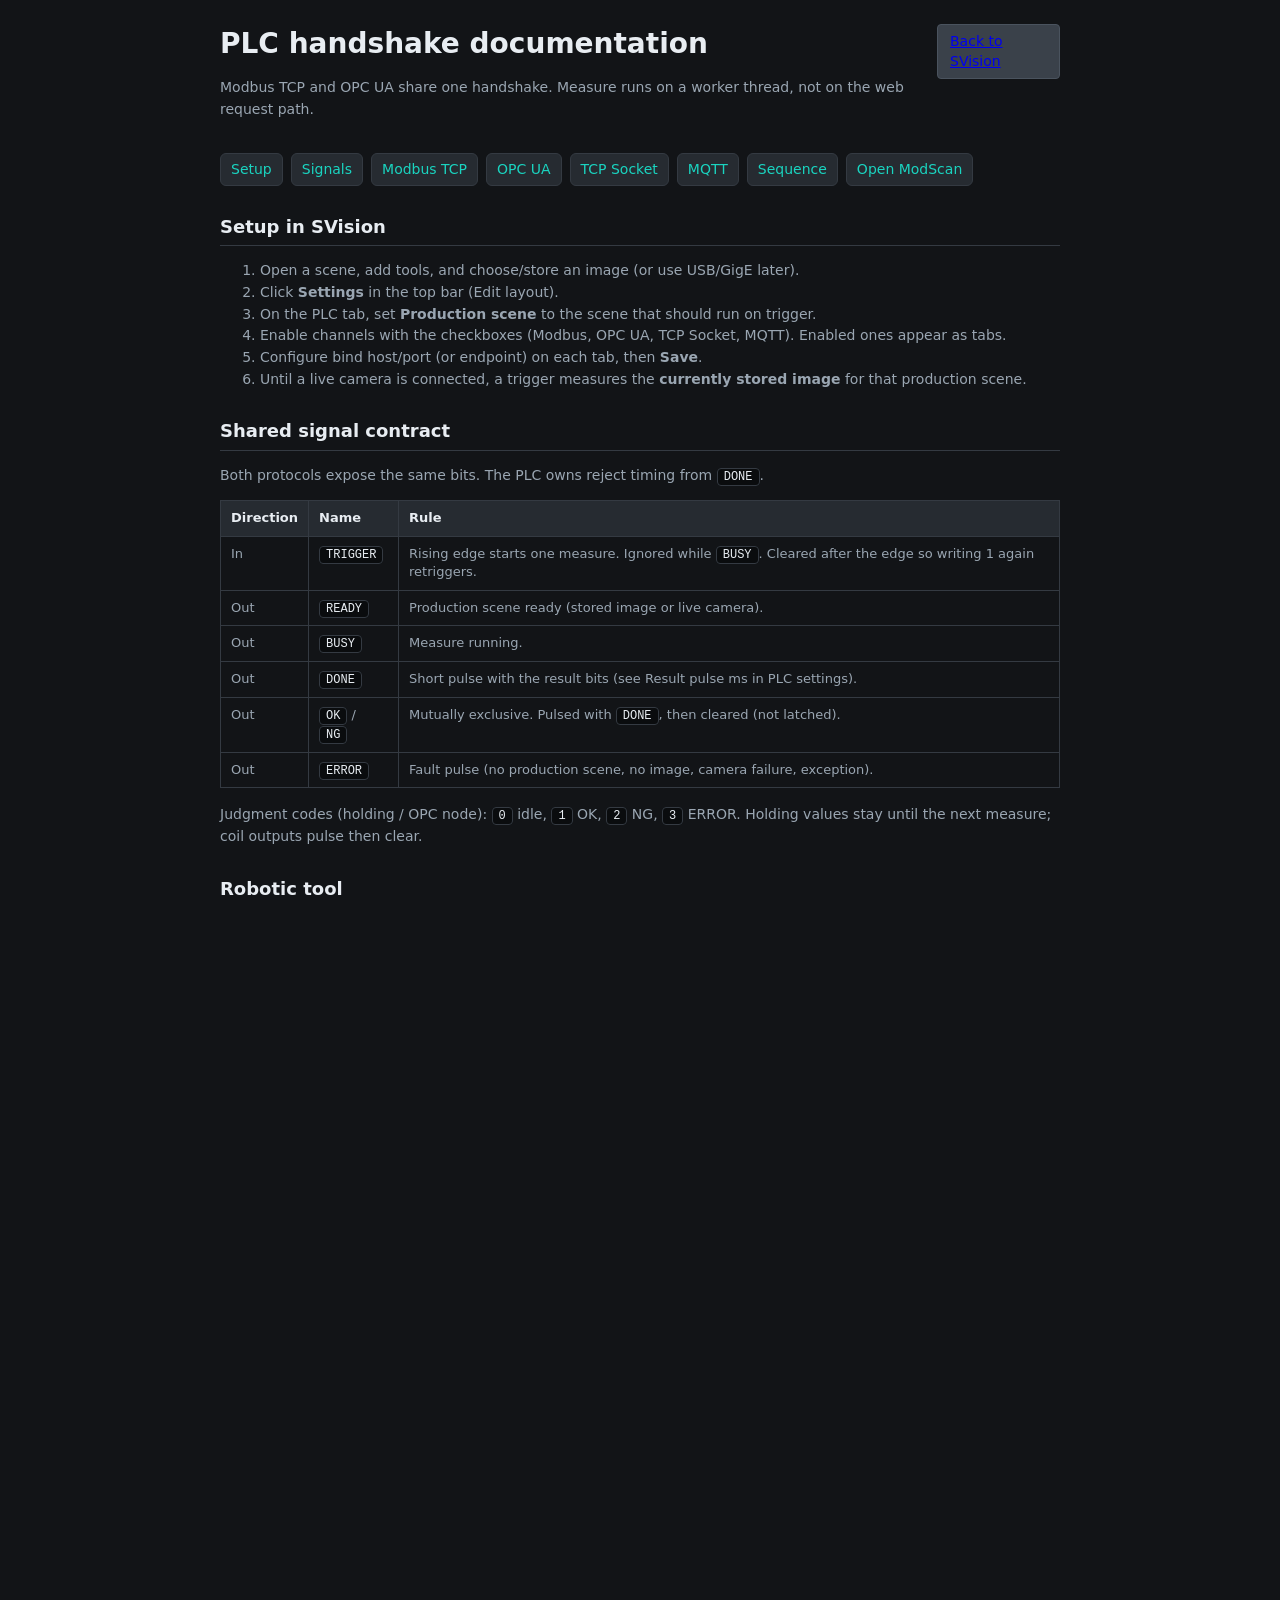
<file: static/docs.html>
<!--
SVision inspection software
Copyright (C) 2026 KD Puvvadi

This program is free software; you can redistribute it and/or
modify it under the terms of the GNU General Public License
as published by the Free Software Foundation; either version 2
of the License, or (at your option) any later version.
-->
<!DOCTYPE html>
<html lang="en">
<head>
  <meta charset="utf-8" />
  <meta name="viewport" content="width=device-width, initial-scale=1" />
  <title>SVision · PLC documentation</title>
  <link rel="stylesheet" href="/static/styles.css?v=22" />
  <style>
    body.docs-page { overflow: auto; }
    .docs {
      max-width: 880px;
      margin: 0 auto;
      padding: 24px 20px 64px;
    }
    .docs h1 { margin: 0 0 8px; font-size: 28px; }
    .docs h2 { margin: 28px 0 10px; font-size: 18px; border-bottom: 1px solid var(--line); padding-bottom: 6px; }
    .docs h3 { margin: 18px 0 8px; font-size: 15px; }
    .docs p, .docs li { color: var(--muted); line-height: 1.55; }
    .docs code {
      font-family: ui-monospace, Consolas, monospace;
      background: #0a0c0e;
      border: 1px solid var(--line);
      border-radius: 4px;
      padding: 1px 6px;
      color: var(--text);
      font-size: 12px;
    }
    .docs pre {
      background: #0a0c0e;
      border: 1px solid var(--line);
      border-radius: 8px;
      padding: 12px 14px;
      overflow: auto;
      color: #d5dde6;
      font-size: 12px;
      line-height: 1.45;
    }
    .docs table {
      width: 100%;
      border-collapse: collapse;
      margin: 10px 0 16px;
      font-size: 13px;
    }
    .docs th, .docs td {
      border: 1px solid var(--line);
      padding: 8px 10px;
      text-align: left;
      vertical-align: top;
    }
    .docs th { background: var(--panel-2); color: var(--text); }
    .docs td { color: var(--muted); }
    .docs .top {
      display: flex;
      justify-content: space-between;
      align-items: flex-start;
      gap: 12px;
      margin-bottom: 18px;
    }
    .docs .nav { display: flex; flex-wrap: wrap; gap: 8px; margin: 12px 0 20px; }
    .docs .nav a {
      color: var(--ok);
      text-decoration: none;
      border: 1px solid var(--line);
      border-radius: 6px;
      padding: 6px 10px;
      background: var(--panel-2);
    }
  </style>
</head>
<body class="docs-page">
  <div class="docs">
    <div class="top">
      <div>
        <h1>PLC handshake documentation</h1>
        <p>Modbus TCP and OPC UA share one handshake. Measure runs on a worker thread, not on the web request path.</p>
      </div>
      <a class="file-btn" href="/">Back to SVision</a>
    </div>

    <div class="nav">
      <a href="#setup">Setup</a>
      <a href="#signals">Signals</a>
      <a href="#modbus">Modbus TCP</a>
      <a href="#opcua">OPC UA</a>
      <a href="#socket">TCP Socket</a>
      <a href="#mqtt">MQTT</a>
      <a href="#sequence">Sequence</a>
      <a href="#modscan">Open ModScan</a>
    </div>

    <h2 id="setup">Setup in SVision</h2>
    <ol>
      <li>Open a scene, add tools, and choose/store an image (or use USB/GigE later).</li>
      <li>Click <strong>Settings</strong> in the top bar (Edit layout).</li>
      <li>On the PLC tab, set <strong>Production scene</strong> to the scene that should run on trigger.</li>
      <li>Enable channels with the checkboxes (Modbus, OPC UA, TCP Socket, MQTT). Enabled ones appear as tabs.</li>
      <li>Configure bind host/port (or endpoint) on each tab, then <strong>Save</strong>.</li>
      <li>Until a live camera is connected, a trigger measures the <strong>currently stored image</strong> for that production scene.</li>
    </ol>

    <h2 id="signals">Shared signal contract</h2>
    <p>Both protocols expose the same bits. The PLC owns reject timing from <code>DONE</code>.</p>
    <table>
      <thead>
        <tr><th>Direction</th><th>Name</th><th>Rule</th></tr>
      </thead>
      <tbody>
        <tr><td>In</td><td><code>TRIGGER</code></td><td>Rising edge starts one measure. Ignored while <code>BUSY</code>. Cleared after the edge so writing 1 again retriggers.</td></tr>
        <tr><td>Out</td><td><code>READY</code></td><td>Production scene ready (stored image or live camera).</td></tr>
        <tr><td>Out</td><td><code>BUSY</code></td><td>Measure running.</td></tr>
        <tr><td>Out</td><td><code>DONE</code></td><td>Short pulse with the result bits (see Result pulse ms in PLC settings).</td></tr>
        <tr><td>Out</td><td><code>OK</code> / <code>NG</code></td><td>Mutually exclusive. Pulsed with <code>DONE</code>, then cleared (not latched).</td></tr>
        <tr><td>Out</td><td><code>ERROR</code></td><td>Fault pulse (no production scene, no image, camera failure, exception).</td></tr>
      </tbody>
    </table>
    <p>Judgment codes (holding / OPC node): <code>0</code> idle, <code>1</code> OK, <code>2</code> NG, <code>3</code> ERROR. Holding values stay until the next measure; coil outputs pulse then clear.</p>

    <h2 id="robotic">Robotic tool</h2>
    <ul>
      <li>Add <strong>Robotic</strong> to the flow (Edit layout).</li>
      <li><strong>Template</strong> mode: Register panel — add images, draw a box, set angle, Mark (Single or Multi class).</li>
      <li><strong>Contour</strong> mode: finds blobs in the search region (no register needed).</li>
      <li><strong>Calibrate</strong>: 4 pixel↔robot pairs → homography for <code>rx</code>/<code>ry</code>.</li>
      <li>WebSocket: <code>ws://&lt;host&gt;:&lt;port&gt;/ws/robot/{scene_id}/{tool_id}</code> — stream mode <strong>On trigger</strong> or <strong>Continuous</strong>.</li>
      <li>JSON payload includes <code>count</code>, <code>objects[]</code> with <code>id</code>, <code>class_name</code>, <code>x</code>, <code>y</code>, <code>a</code>, <code>rx</code>, <code>ry</code>, <code>ra</code>.</li>
    </ul>

    <h2 id="modbus">Modbus TCP</h2>
    <h3>Connection</h3>
    <ul>
      <li>SVision is the <strong>Modbus TCP server</strong>. The PLC (or Open ModScan) is the client.</li>
      <li>Default bind: <code>0.0.0.0:1502</code> (Port `1502`).</li>
      <li>Default unit / slave id: <code>1</code>.</li>
    </ul>

    <h3>Coil map (0-based PDU)</h3>
    <table>
      <thead>
        <tr><th>Coil</th><th>Open ModScan 1-based</th><th>Access</th><th>Name</th></tr>
      </thead>
      <tbody>
        <tr><td>0</td><td>000001</td><td>W</td><td>TRIGGER</td></tr>
        <tr><td>1</td><td>000002</td><td>R</td><td>READY</td></tr>
        <tr><td>2</td><td>000003</td><td>R</td><td>BUSY</td></tr>
        <tr><td>3</td><td>000004</td><td>R</td><td>DONE</td></tr>
        <tr><td>4</td><td>000005</td><td>R</td><td>OK</td></tr>
        <tr><td>5</td><td>000006</td><td>R</td><td>NG</td></tr>
        <tr><td>6</td><td>000007</td><td>R</td><td>ERROR</td></tr>
      </tbody>
    </table>

    <h3>Holding registers</h3>
    <table>
      <thead>
        <tr><th>Register</th><th>1-based</th><th>Access</th><th>Name</th></tr>
      </thead>
      <tbody>
        <tr><td>0</td><td>40001</td><td>R</td><td>elapsed_ms</td></tr>
        <tr><td>1</td><td>40002</td><td>R</td><td>judgment (0/1/2/3)</td></tr>
      </tbody>
    </table>

    <h2 id="opcua">OPC UA</h2>
    <h3>Connection</h3>
    <ul>
      <li>SVision is the <strong>OPC UA server</strong>.</li>
      <li>Default endpoint: <code>opc.tcp://0.0.0.0:4840/svision/</code></li>
      <li>From another PC use the IPC LAN IP, for example <code>opc.tcp://192.168.1.10:4840/svision/</code>.</li>
    </ul>

    <h3>Nodes</h3>
    <p>Under objects path <code>SVision / Handshake</code>:</p>
    <table>
      <thead>
        <tr><th>Node</th><th>Access</th><th>Type</th><th>Meaning</th></tr>
      </thead>
      <tbody>
        <tr><td><code>Trigger</code></td><td>W</td><td>Boolean</td><td>Write <code>true</code> to start one measure (server clears it).</td></tr>
        <tr><td><code>Ready</code></td><td>R</td><td>Boolean</td><td>Ready for trigger.</td></tr>
        <tr><td><code>Busy</code></td><td>R</td><td>Boolean</td><td>Measure running.</td></tr>
        <tr><td><code>Done</code></td><td>R</td><td>Boolean</td><td>Result pulse.</td></tr>
        <tr><td><code>Ok</code></td><td>R</td><td>Boolean</td><td>Last judgment OK.</td></tr>
        <tr><td><code>Ng</code></td><td>R</td><td>Boolean</td><td>Last judgment NG.</td></tr>
        <tr><td><code>Error</code></td><td>R</td><td>Boolean</td><td>Fault.</td></tr>
        <tr><td><code>ElapsedMs</code></td><td>R</td><td>Int</td><td>Last cycle time.</td></tr>
        <tr><td><code>Judgment</code></td><td>R</td><td>Int</td><td>0 idle, 1 OK, 2 NG, 3 ERROR.</td></tr>
      </tbody>
    </table>

    <h2 id="socket">TCP Socket</h2>
    <h3>Connection</h3>
    <ul>
      <li>SVision is the <strong>TCP server</strong>. Clients connect and receive newline-delimited JSON.</li>
      <li>Default bind: <code>0.0.0.0:9100</code>.</li>
      <li><code>run.bat</code> also starts the <strong>Socket test</strong> desktop viewer.</li>
    </ul>
    <h3>Commands</h3>
    <ul>
      <li>Send <code>{"cmd":"trigger"}</code> or <code>TRIGGER</code> (plus newline) to start one measure.</li>
    </ul>
    <h3>Result JSON</h3>
    <p>Each measure publishes one object with <code>scene</code>, <code>flow</code>, <code>tools</code> (per-tool judgment), <code>results</code>, <code>judgment</code>, <code>elapsed_ms</code>, and <code>message</code>. Previews are omitted to keep the payload small.</p>

    <h2 id="mqtt">MQTT</h2>
    <h3>Connection</h3>
    <ul>
      <li>SVision runs a lightweight <strong>MQTT 3.1.1 broker</strong> (QoS 0).</li>
      <li>Default bind: <code>0.0.0.0:1883</code>, topic <code>svision/results</code>.</li>
      <li>Subscribe with MQTT Explorer, mosquitto_sub, or any MQTT client.</li>
    </ul>
    <h3>Payload</h3>
    <p>Same JSON shape as the TCP socket result.</p>

    <h2 id="sequence">Typical PLC sequence</h2>
    <pre>1. Wait READY = 1
2. Pulse TRIGGER = 1 (rising edge)
3. Wait BUSY = 1, then BUSY = 0 (or wait DONE pulse)
4. Capture OK / NG / ERROR during the result pulse
   (or read Judgment holding / OPC node — stays until next cycle)
5. Reject delay and conveyor timing stay in the PLC</pre>

    <h2 id="modscan">Open ModScan test</h2>
    <ul>
      <li>Connection: TCP to IPC IP, port <code>1502</code>, device id <code>1</code>.</li>
      <li>Point type: <code>01 Coil Status</code>.</li>
      <li>Address base: <strong>1-based</strong>, start <code>1</code>, length <code>7</code> (or up to 50).</li>
      <li>Write coil <code>000001</code> = 1 to trigger. Watch <code>000003</code> BUSY, then a short pulse on <code>000004</code> DONE and <code>000005</code>/<code>000006</code> OK/NG.</li>
      <li>Holding registers: point type holding, start <code>1</code> (or 40001 depending on tool), length <code>2</code>.</li>
    </ul>

    <h2>Notes</h2>
    <ul>
      <li>Web <strong>Measure</strong> is for debug; production should use Modbus/OPC TRIGGER.</li>
      <li>Only one measure runs at a time. Triggers while BUSY are ignored.</li>
      <li>Firewall: allow TCP <code>1502</code> (Modbus), <code>4840</code> (OPC UA), <code>9100</code> (socket), and <code>1883</code> (MQTT) if connecting from another PC.</li>
    </ul>
  </div>
</body>
</html>
</file>
<file: static/styles.css>
/*
SVision inspection software
Copyright (C) 2026 KD Puvvadi

This program is free software; you can redistribute it and/or
modify it under the terms of the GNU General Public License
as published by the Free Software Foundation; either version 2
of the License, or (at your option) any later version.

This program is distributed in the hope that it will be useful,
but WITHOUT ANY WARRANTY; without even the implied warranty of
MERCHANTABILITY or FITNESS FOR A PARTICULAR PURPOSE.  See the
GNU General Public License for more details.

You should have received a copy of the GNU General Public License
along with this program; if not, write to the Free Software
Foundation, Inc., 51 Franklin Street, Fifth Floor, Boston, MA  02110-1301, USA.
*/

:root {
  --bg: #121417;
  --panel: #1d2126;
  --panel-2: #262b31;
  --line: #343a42;
  --text: #e8edf2;
  --muted: #9aa6b2;
  --ok: #1ad4c0;
  --ok-dim: #0c3f3b;
  --ng: #ff4d5a;
  --ng-dim: #4a1c22;
  --accent: #0b6bcb;
  --accent-2: #1280ea;
}

* { box-sizing: border-box; }
html, body { height: 100%; overflow: hidden; }
body {
  margin: 0;
  font: 14px/1.4 "Segoe UI", system-ui, sans-serif;
  color: var(--text);
  background: var(--bg);
}

button, select, input[type="text"] {
  font: inherit;
  color: inherit;
}
button, .file-btn {
  background: #3a414a;
  border: 1px solid #4a535e;
  border-radius: 4px;
  padding: 7px 12px;
  cursor: pointer;
}
button:hover, .file-btn:hover { background: #46505b; }
button.primary, .file-btn.ok { background: #0e6e66; border-color: #14998d; }
button.danger { background: #5a2430; border-color: #8a3344; }
.file-btn.ng { background: #6a2430; border-color: #a33a4a; }
.file-btn { display: inline-block; }

.topbar {
  display: flex;
  align-items: center;
  flex-wrap: nowrap;
  gap: 8px;
  padding: 8px 12px;
  background: linear-gradient(#0a63b8, #0856a0);
  border-bottom: 1px solid #084e90;
  min-height: 54px;
}
.brand { display: flex; align-items: center; gap: 8px; flex: 0 0 auto; min-width: 0; }
.brand strong { display: block; }
.brand small { color: #d5e8ff; }
.mark {
  width: 34px; height: 34px;
  display: grid; place-items: center;
  border-radius: 6px;
  background: #062a4d;
  font-weight: 700;
  flex: 0 0 auto;
}
.project-pick {
  display: flex;
  align-items: center;
  gap: 6px;
  color: #e7f3ff;
  flex: 0 1 auto;
  min-width: 0;
}
.project-pick select {
  max-width: 160px;
  min-width: 96px;
}
.topbar-tools {
  display: flex;
  align-items: center;
  flex-wrap: nowrap;
  gap: 6px;
  min-width: 0;
  flex: 1 1 auto;
  overflow-x: auto;
  overflow-y: hidden;
  scrollbar-width: thin;
  -webkit-overflow-scrolling: touch;
}
.topbar-tools > button,
.topbar-tools > .file-btn,
.topbar-tools > .layout-badge {
  flex: 0 0 auto;
  white-space: nowrap;
}
.topbar-tools button,
.topbar-tools .file-btn {
  padding: 6px 10px;
}
.topbar .label-short { display: none; }
select, input[type="text"] {
  background: #111518;
  border: 1px solid #4d5966;
  border-radius: 4px;
  padding: 6px 8px;
}
.layout-badge {
  margin-left: 0;
  padding: 6px 10px;
  background: #062a4d;
  border: 1px solid #9fd0ff;
  border-radius: 4px;
  font-size: 13px;
  color: #fff;
}
.layout-badge b { color: #9ee7ff; }
.layout-now {
  margin: 0 0 8px;
  color: #7ec8ff;
  font-size: 12px;
  font-weight: 600;
}
.tool-help p { margin: 0 0 8px; }
.robot-help-ids {
  margin-top: 12px;
  padding: 10px;
  background: var(--panel-2);
  border: 1px solid var(--line);
  border-radius: 6px;
}
.robot-help-ids code {
  display: inline-block;
  margin-top: 2px;
  word-break: break-all;
  color: #9ee7ff;
  font-size: 12px;
}
.robot-ws-url { user-select: all; }
body.mode-inspect .edit-only,
body.mode-inspect .scene-edit { display: none; }
/* Inspection: stage + results only. Flow list belongs in Edit layout. */
body.mode-inspect #inspect.active { grid-template-columns: minmax(280px, 1fr) 300px; }
body.mode-inspect #inspect.active > .flow { display: none; }
body.mode-edit #inspect.active { grid-template-columns: 280px minmax(280px, 1fr) 300px; }
.flow { overflow: auto; }
.scene-edit { margin-top: 12px; }
#sceneTools { display: flex; flex-direction: column; gap: 6px; margin-bottom: 8px; }
#sceneTools button { text-align: left; width: 100%; }
.flow-bar-slot { margin: 8px 0; }
#editFlowBtn, .flow-save-row button { width: 100%; }
.flow-save-row { display: flex; gap: 6px; }
.flow-save-row button { flex: 1; }
#editFlowBtn[hidden],
#flowActions[hidden],
#flowEditBox[hidden] { display: none; }
#sceneSettings.stage-settings {
  flex: 1;
  min-height: 0;
  overflow: auto;
  padding: 12px;
  background: var(--bg);
}
body.flow-open.tool-settings .canvas-wrap,
body.flow-open.tool-settings .stage-bar { display: none; }
#flowEditBox { margin-bottom: 12px; }
#sceneSaveState { display: block; margin-top: 6px; color: var(--ok); font-size: 12px; }
#flowList li { cursor: pointer; }
.host {
  margin-left: auto;
  color: #d7ebff;
  font-size: 12px;
  text-align: right;
  flex: 0 0 auto;
  max-width: 280px;
  overflow: hidden;
  text-overflow: ellipsis;
  white-space: nowrap;
}

main { height: calc(100% - 54px); }
.view { display: none; height: 100%; }
.view.active { display: flex; }

#inspect { display: none; }
#inspect.active {
  display: grid;
  grid-template-columns: 240px minmax(280px, 1fr) 300px;
  height: 100%;
  min-height: 0;
  overflow: hidden;
}

.flow, .judge, .stage {
  background: var(--panel);
  min-height: 0;
  min-width: 0;
}
.flow { border-right: 1px solid var(--line); padding: 12px; }
.flow h2, .sample-head h2, article h2 { margin: 0 0 8px; font-size: 15px; }
.flow ol { list-style: none; margin: 0; padding: 0; display: flex; flex-direction: column; gap: 8px; }
.flow li {
  background: var(--panel-2);
  border: 1px solid var(--line);
  border-radius: 6px;
  padding: 8px;
}
#flowList li {
  display: flex;
  flex-direction: column;
  align-items: stretch;
  gap: 6px;
}
.tool-output {
  display: flex;
  flex-direction: column;
  gap: 6px;
}
.tool-output-frame {
  position: relative;
  background: #0a0c0e;
  border: 1px solid var(--line);
  min-height: 120px;
}
.tool-output-img {
  display: block;
  width: 100%;
  max-height: 240px;
  object-fit: contain;
  background: #0a0c0e;
}
.region-overlay {
  position: absolute;
  inset: 0;
  width: 100%;
  height: 100%;
  pointer-events: none;
}
.card.selected { outline: 1px solid var(--ok); }
.flow li.off { opacity: 0.45; }
.flow li b { display: block; }
.flow li span { color: var(--muted); font-size: 12px; }
.hint { color: var(--muted); font-size: 12px; }

.stage { display: flex; flex-direction: column; min-height: 0; overflow: hidden; }
.stage-bar {
  display: flex; justify-content: space-between;
  padding: 8px 12px; color: var(--muted);
  border-bottom: 1px solid var(--line);
  flex: 0 0 auto;
}
.canvas-wrap {
  flex: 1;
  min-height: 0;
  display: grid;
  place-items: center;
  background: #0a0c0e;
  overflow: hidden;
  position: relative;
}
.canvas-wrap.drag { outline: 2px dashed var(--ok); outline-offset: -8px; }
.canvas-wrap.locked { opacity: 0.72; }
.actions button:disabled, .actions .file-btn.disabled { opacity: 0.45; pointer-events: none; }
#preview {
  position: absolute;
  inset: 8px;
  width: calc(100% - 16px);
  height: calc(100% - 16px);
  object-fit: contain;
  transform-origin: center center;
}
#regionOverlay {
  position: absolute;
  inset: 8px;
  width: calc(100% - 16px);
  height: calc(100% - 16px);
  pointer-events: none;
}
.canvas-wrap.zoomed { cursor: grab; }
.canvas-wrap.zoomed:active { cursor: grabbing; }
.empty { text-align: center; color: var(--muted); padding: 24px; }

.judge { border-left: 1px solid var(--line); padding: 12px; overflow: auto; }
.verdict {
  font-size: 72px;
  font-weight: 750;
  letter-spacing: 1px;
  text-align: center;
  line-height: 1;
  padding: 10px 0 0;
}
.verdict.ok { color: var(--ok); }
.verdict.ng { color: var(--ng); }
.verdict.idle { color: #5d6770; }
.elapsed { text-align: center; font-size: 28px; color: #d5dde6; }
.msg { color: var(--muted); min-height: 2.4em; }
.actions { display: flex; gap: 8px; margin-bottom: 10px; }
.actions .file-btn, .actions button { flex: 1; text-align: center; }

.tool-results { display: flex; flex-direction: column; gap: 8px; }
.card {
  background: var(--panel-2);
  border: 1px solid var(--line);
  border-radius: 6px;
  padding: 8px;
}
.card .row { display: flex; justify-content: space-between; gap: 8px; }
.card small { color: var(--muted); }

.batch { margin-top: 12px; }
.batch ul { list-style: none; margin: 6px 0 0; padding: 0; max-height: 220px; overflow: auto; }
.batch li {
  display: flex; justify-content: space-between; gap: 8px;
  padding: 6px 0;
  border-bottom: 1px solid var(--line);
  cursor: pointer;
}
.tag { font-weight: 700; }
.tag.ok { color: var(--ok); }
.tag.ng { color: var(--ng); }

#flow { display: none; }
#flow.active {
  display: grid;
  grid-template-columns: 260px 1fr 220px;
  grid-template-rows: 1fr auto;
}
.flow-bar {
  grid-column: 1 / -1;
  display: flex;
  justify-content: flex-end;
  align-items: center;
  gap: 8px;
  padding: 10px 12px;
  background: var(--panel);
  border-top: 1px solid var(--line);
}
#flowSaveState { margin-right: auto; color: var(--ok); }

.editor-flow, .tool-panel, .catalog {
  min-height: 0;
  overflow: auto;
}
.tool-panel { padding: 16px; background: var(--bg); }
.catalog {
  background: var(--panel);
  border-left: 1px solid var(--line);
  padding: 12px;
  display: flex;
  flex-direction: column;
  gap: 8px;
}
.catalog button { text-align: left; width: 100%; }
#toolButtons { display: flex; flex-direction: column; gap: 8px; }
.flow li { cursor: pointer; }
.flow li.selected { border-color: var(--ok); }
.flow-actions { display: flex; gap: 4px; margin-top: 6px; }
.flow-actions button { padding: 2px 8px; }

.opt {
  background: var(--panel);
  border: 1px solid var(--line);
  border-radius: 8px;
  padding: 14px;
  display: flex;
  flex-direction: column;
  gap: 10px;
  max-width: 920px;
}
.setting-tabs { display: flex; flex-wrap: wrap; gap: 6px; border-bottom: 1px solid var(--line); padding-bottom: 8px; margin-bottom: 4px; }
.setting-tabs button { background: #2c333b; }
.setting-tabs button.active { background: var(--ok); color: #062a24; font-weight: 600; }
.setting-body { min-height: 220px; }
.setting-fields { display: flex; flex-direction: column; gap: 12px; }
.opt h2 { margin: 0; }
.opt label { display: flex; flex-direction: column; gap: 4px; color: var(--muted); }
.opt-head { display: flex; justify-content: space-between; align-items: center; gap: 8px; }
.path-row { display: flex; gap: 8px; align-items: stretch; }
.path-row input { flex: 1; min-width: 0; }
.path-row button { white-space: nowrap; }
.cti-picker {
  display: flex;
  flex-direction: column;
  gap: 6px;
  margin-top: 8px;
  max-height: 220px;
  overflow: auto;
}
.cti-choice {
  display: flex;
  flex-direction: column;
  align-items: flex-start;
  gap: 2px;
  text-align: left;
  width: 100%;
  background: var(--panel-2);
}
.cti-choice strong { color: var(--text); font-weight: 600; }
.cti-choice span { color: var(--muted); font-size: 12px; word-break: break-all; }
.sample-head, .save-row { display: flex; justify-content: space-between; gap: 16px; align-items: center; }
.sample-actions, .save-row { display: flex; gap: 8px; align-items: center; }
.model-status {
  margin: 12px 0;
  padding: 10px 12px;
  background: var(--panel);
  border: 1px solid var(--line);
  border-radius: 6px;
}
.model-status.warn { border-color: #a67c2d; }
.sample-grid { display: grid; grid-template-columns: 1fr 1fr; gap: 16px; }
.thumbs { display: flex; flex-wrap: wrap; gap: 8px; }
.thumb {
  width: 140px;
  background: var(--panel);
  border: 1px solid var(--line);
  border-radius: 6px;
  overflow: hidden;
}
.thumb img { width: 100%; height: 100px; object-fit: cover; background: #000; display: block; }
.thumb div { display: flex; justify-content: space-between; align-items: center; padding: 4px 6px; font-size: 12px; }
.thumb button { padding: 2px 6px; }
.model-preview { max-width: 220px; max-height: 140px; background: #000; border: 1px solid var(--line); }
.model-preview-lg {
  display: block;
  max-width: 100%;
  max-height: 220px;
  width: auto;
  margin-top: 8px;
  background: #0a0c0e;
  border: 1px solid var(--line);
}
.model-toolbar { flex-wrap: wrap; }
.model-stage { min-height: 320px; }
.model-editor { display: flex; flex-direction: column; gap: 14px; }
.model-block {
  padding: 10px 12px;
  border: 1px solid var(--line);
  background: #12161a;
}
.model-block h3 {
  margin: 0 0 6px;
  font-size: 13px;
  font-weight: 600;
  letter-spacing: 0.02em;
  color: #d7dee5;
}
.model-status.ok { color: var(--ok); }
#modelCanvas { max-width: 100%; cursor: crosshair; touch-action: none; }
.model-roi-readout { font-variant-numeric: tabular-nums; }
.model-angle-row input[type="number"] { width: 88px; }
.accel-field .accel-detail { display: block; margin-top: 2px; }

.tool-config { display: grid; grid-template-columns: 1.3fr 1fr 1fr; gap: 12px; }
article {
  background: var(--panel);
  border: 1px solid var(--line);
  border-radius: 8px;
  padding: 12px;
  display: flex;
  flex-direction: column;
  gap: 8px;
}
article header { display: flex; justify-content: space-between; align-items: center; }
article label { display: flex; flex-direction: column; gap: 4px; color: var(--muted); }
article header label { flex-direction: row; align-items: center; color: var(--text); }
.roi-row { display: flex; gap: 8px; align-items: center; flex-wrap: wrap; }
.roi-stage {
  background: #0a0c0e;
  border: 1px solid var(--line);
  min-height: 220px;
  display: grid;
  place-items: center;
}
#roiCanvas { max-width: 100%; cursor: crosshair; }

.modal {
  position: fixed;
  inset: 0;
  background: rgba(0, 0, 0, 0.55);
  display: grid;
  place-items: center;
  z-index: 40;
  padding: 16px;
}
.modal[hidden] { display: none; }
.modal-card {
  width: min(560px, 100%);
  max-height: min(90vh, 720px);
  overflow: auto;
  background: var(--panel);
  border: 1px solid var(--line);
  border-radius: 10px;
  padding: 16px;
  display: flex;
  flex-direction: column;
  gap: 10px;
}
.modal-head { display: flex; justify-content: space-between; align-items: center; gap: 8px; }
.modal-card label { display: flex; flex-direction: column; gap: 4px; color: var(--muted); font-size: 13px; }
.modal-card label.check { flex-direction: row; align-items: center; gap: 8px; color: var(--text); }
.modal-card fieldset {
  border: 1px solid var(--line);
  border-radius: 8px;
  padding: 10px;
  display: flex;
  flex-direction: column;
  gap: 8px;
}
.modal-card legend { padding: 0 6px; color: var(--text); }
.modal-actions { display: flex; justify-content: flex-end; gap: 8px; }
.plc-status { white-space: pre-wrap; min-height: 3em; }
.settings-modal-card {
  width: min(980px, 96vw);
  max-height: 90vh;
  display: flex;
  flex-direction: column;
}
.settings-layout {
  display: grid;
  grid-template-columns: 200px 1fr;
  gap: 14px;
  min-height: 420px;
  overflow: hidden;
}
.settings-side {
  border-right: 1px solid var(--line);
  padding-right: 12px;
  display: flex;
  flex-direction: column;
  gap: 8px;
}
.settings-side h3 { margin: 0 0 4px; font-size: 13px; color: var(--muted); font-weight: 600; }
.settings-main { display: flex; flex-direction: column; gap: 10px; min-width: 0; overflow: hidden; }
.settings-tabs { display: flex; flex-wrap: wrap; gap: 6px; }
.settings-tabs button {
  border: 1px solid var(--line);
  background: var(--panel-2);
  color: var(--muted);
  border-radius: 6px;
  padding: 6px 10px;
  cursor: pointer;
}
.settings-tabs button.active {
  color: var(--text);
  border-color: var(--ok);
  background: #122018;
}
.settings-panels { flex: 1; overflow: auto; min-height: 0; }
.settings-panel h3 { margin: 0 0 10px; font-size: 16px; }
.settings-panel label { margin-bottom: 8px; }
.comm-server-box {
  border: 1px solid var(--line);
  border-radius: 8px;
  background: #0a0c0e;
  padding: 10px 12px;
  margin: 8px 0;
  white-space: pre-wrap;
  font-family: ui-monospace, Consolas, monospace;
  font-size: 12px;
  color: #d5dde6;
}
.settings-docs-frame {
  width: 100%;
  height: min(58vh, 520px);
  border: 1px solid var(--line);
  border-radius: 8px;
  background: #0a0c0e;
}
@media (max-width: 820px) {
  .settings-layout { grid-template-columns: 1fr; }
  .settings-side { border-right: 0; border-bottom: 1px solid var(--line); padding-right: 0; padding-bottom: 10px; }
}

.model-modal-card {
  width: min(1100px, 100%);
  max-height: min(92vh, 860px);
}
.model-steps { display: flex; gap: 10px; }
.model-step {
  padding: 4px 10px;
  border: 1px solid var(--line);
  color: var(--muted);
  font-size: 13px;
}
.model-step.active {
  background: var(--ok);
  color: #062a24;
  border-color: var(--ok);
  font-weight: 600;
}
.model-modal-layout {
  display: grid;
  grid-template-columns: 200px 1fr;
  gap: 12px;
  min-height: 420px;
}
.model-modal-side {
  display: flex;
  flex-direction: column;
  gap: 8px;
}
.model-modal-stage {
  background: #0a0c0e;
  border: 1px solid var(--line);
  display: grid;
  place-items: center;
  overflow: hidden;
}
#modelEditCanvas { max-width: 100%; cursor: crosshair; touch-action: none; }
#modelNavCanvas {
  width: 100%;
  background: #0a0c0e;
  border: 1px solid var(--line);
}
.fig-tools { display: flex; flex-wrap: wrap; gap: 6px; }
.fig-tools button {
  min-width: 36px;
  font-size: 16px;
  line-height: 1.2;
}
.fig-tools button.active {
  background: var(--ok);
  color: #062a24;
}
.fig-list {
  list-style: none;
  margin: 0;
  padding: 0;
  max-height: 140px;
  overflow: auto;
  border: 1px solid var(--line);
  background: #12161a;
}
.fig-list li {
  padding: 6px 8px;
  border-bottom: 1px solid var(--line);
  cursor: pointer;
  font-size: 12px;
}
.fig-list li.selected { background: #1a3030; color: var(--ok); }
.fig-list li.hint { color: var(--muted); cursor: default; }

.robot-tray {
  display: flex;
  flex-wrap: wrap;
  gap: 6px;
  margin: 8px 0;
}
.robot-thumb {
  padding: 0;
  border: 1px solid var(--line);
  background: #0a0c0e;
  width: 72px;
  height: 56px;
  overflow: hidden;
}
.robot-thumb.active { border-color: var(--ok); }
.robot-thumb img { width: 100%; height: 100%; object-fit: cover; display: block; }
.robot-classes { display: flex; flex-direction: column; gap: 6px; margin-top: 8px; }
.robot-class {
  display: flex;
  align-items: center;
  gap: 8px;
  padding: 6px 8px;
  background: var(--panel-2);
  border: 1px solid var(--line);
  border-radius: 6px;
}
.robot-class.selected { border-color: var(--ok); }
.robot-class .swatch {
  width: 12px;
  height: 12px;
  border-radius: 2px;
  flex: 0 0 auto;
}
.robot-class button { padding: 4px 8px; }
.robot-calib-table {
  width: 100%;
  border-collapse: collapse;
  font-size: 12px;
  margin: 8px 0;
}
.robot-calib-table th,
.robot-calib-table td {
  border-bottom: 1px solid var(--line);
  padding: 4px;
  text-align: left;
}
.robot-calib-table input {
  width: 72px;
  padding: 4px;
}

/* Mid width: keep a usable preview; side panels shrink instead of crushing stage */
@media (max-width: 1280px) {
  body.mode-inspect #inspect.active {
    grid-template-columns: minmax(260px, 1fr) 260px;
  }
  body.mode-edit #inspect.active {
    grid-template-columns: 200px minmax(260px, 1fr) 260px;
  }
  .host { display: none; }
  .layout-badge { display: none; }
  .topbar .label-full { display: none; }
  .topbar .label-short { display: inline; }
}

/* Tablet: preview on top; inspect = judge only, edit = flow + judge */
@media (max-width: 980px) {
  body.mode-inspect #inspect.active {
    grid-template-columns: 1fr;
    grid-template-rows: minmax(42vh, 1fr) minmax(240px, 48vh);
    grid-template-areas:
      "stage"
      "judge";
  }
  body.mode-edit #inspect.active {
    grid-template-columns: minmax(0, 1fr) minmax(0, 1fr);
    grid-template-rows: minmax(42vh, 1fr) minmax(240px, 48vh);
    grid-template-areas:
      "stage stage"
      "flow judge";
  }
  body.mode-edit #inspect.active > .flow {
    display: block;
    grid-area: flow;
    border-right: none;
    border-top: 1px solid var(--line);
  }
  #inspect.active > .stage {
    grid-area: stage;
    min-height: 42vh;
  }
  #inspect.active > .judge {
    grid-area: judge;
    border-left: 1px solid var(--line);
    border-top: 1px solid var(--line);
  }
  /* Tool Connect/settings must stay clickable — judge was covering Test grab */
  body.mode-edit.flow-open.tool-settings #inspect.active {
    grid-template-rows: minmax(58vh, 1fr) minmax(160px, 34vh);
    grid-template-areas:
      "stage stage"
      "flow flow";
  }
  body.mode-edit.flow-open.tool-settings #inspect.active > .judge {
    display: none;
  }
  .brand div { display: none; }
  .project-pick { font-size: 0; gap: 0; }
  .project-pick select { font-size: 14px; max-width: 140px; }
  .verdict { font-size: 52px; }
  .elapsed { font-size: 22px; }
  .sample-grid { grid-template-columns: 1fr; }
  #flow.active {
    grid-template-columns: 1fr;
  }
}

/* Phone / very narrow: stack with preview first; allow page scroll */
@media (max-width: 640px) {
  body { overflow: auto; }
  main {
    height: auto;
    min-height: calc(100vh - 72px);
    overflow: visible;
  }
  .topbar {
    padding: 6px 8px;
    gap: 6px;
  }
  .topbar-tools {
    gap: 4px;
  }
  .topbar-tools button,
  .topbar-tools .file-btn {
    padding: 5px 8px;
    font-size: 13px;
  }
  body.mode-inspect #inspect.active {
    height: auto;
    min-height: calc(100vh - 72px);
    overflow: visible;
    grid-template-columns: 1fr;
    grid-template-rows: minmax(36vh, 50vh) auto;
    grid-template-areas:
      "stage"
      "judge";
  }
  body.mode-edit #inspect.active {
    height: auto;
    min-height: calc(100vh - 72px);
    overflow: visible;
    grid-template-columns: 1fr;
    grid-template-rows: minmax(36vh, 50vh) auto auto;
    grid-template-areas:
      "stage"
      "judge"
      "flow";
  }
  #inspect.active > .judge {
    border-left: none;
  }
  body.mode-edit #inspect.active > .flow {
    display: block;
    border-top: 1px solid var(--line);
  }
  body.mode-edit.flow-open.tool-settings #inspect.active {
    grid-template-rows: minmax(55vh, 1fr) auto;
    grid-template-areas:
      "stage"
      "flow";
  }
  body.mode-edit.flow-open.tool-settings #inspect.active > .judge {
    display: none;
  }
  .brand small { display: none; }
  .project-pick select { max-width: 120px; }
  .verdict { font-size: 44px; }
  .elapsed { font-size: 18px; }
}
</file>
